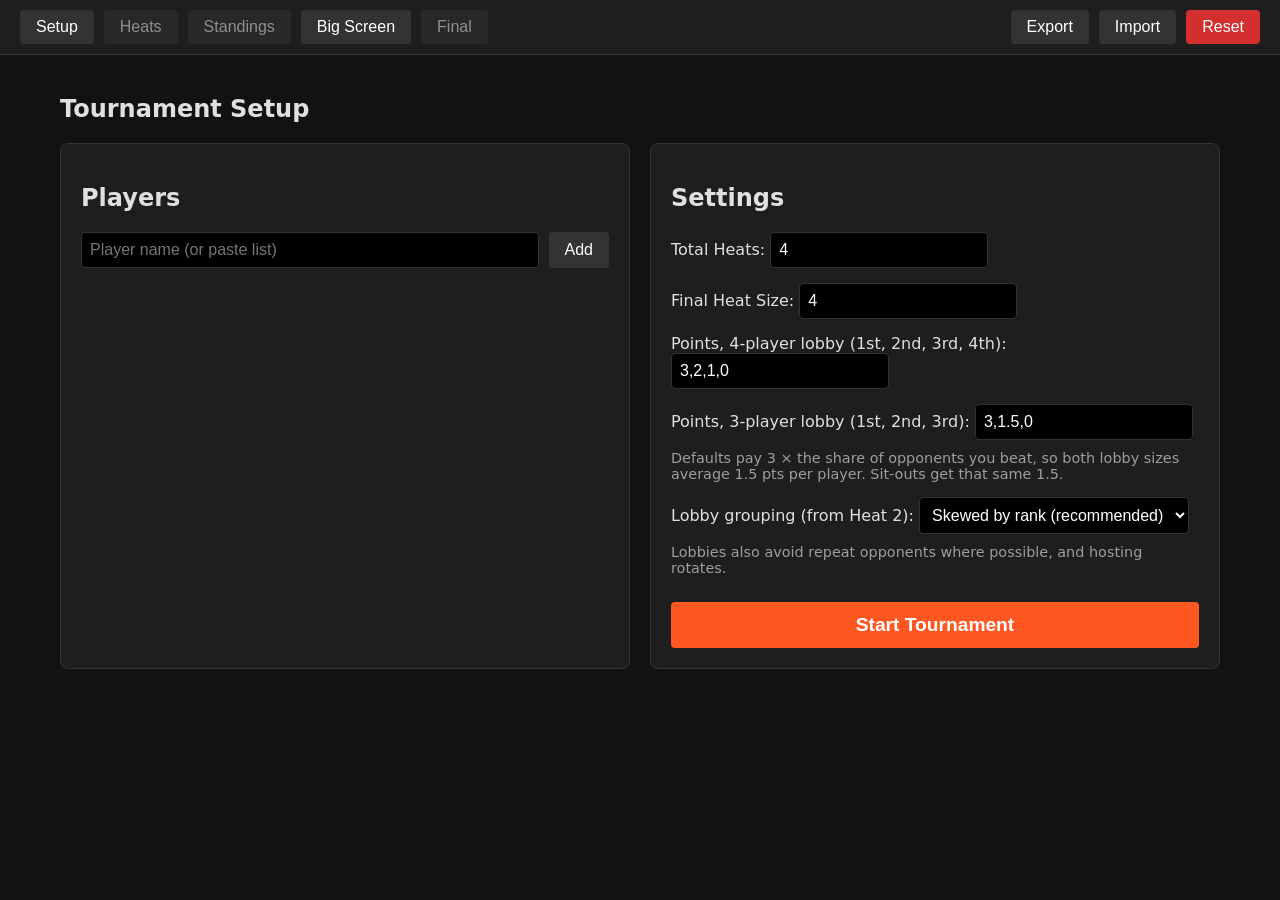
<file: index.html>
<!DOCTYPE html>
<html lang="en">
<head>
  <meta charset="UTF-8">
  <meta name="viewport" content="width=device-width, initial-scale=1.0">
  <title>UCH LAN Tracker</title>
  <link rel="stylesheet" href="css/style.css">
</head>
<body>
  <nav id="main-nav">
    <button onclick="UCH.UI.showScreen('setup')">Setup</button>
    <button onclick="UCH.UI.showScreen('heats')" id="nav-heats" disabled>Heats</button>
    <button onclick="UCH.UI.showScreen('standings')" id="nav-standings" disabled>Standings</button>
    <button onclick="UCH.UI.toggleBigScreen()">Big Screen</button>
    <button onclick="UCH.UI.showScreen('final')" id="nav-final" disabled>Final</button>
    <div class="spacer"></div>
    <button onclick="UCH.UI.exportData()">Export</button>
    <button onclick="document.getElementById('import-file').click()">Import</button>
    <input type="file" id="import-file" accept=".json" style="display:none" onchange="UCH.UI.importData(event)">
    <button class="danger" onclick="UCH.UI.resetTournament()">Reset</button>
  </nav>

  <main id="app">
    <button id="exit-big-screen" class="primary" onclick="UCH.UI.toggleBigScreen()" style="display:none; position:fixed; top:20px; right:20px; z-index:9999;">Exit Big Screen</button>
    <!-- Setup Screen -->
    <section id="screen-setup" class="screen active">
      <h1>Tournament Setup</h1>
      <div class="setup-grid">
        <div class="card">
          <h2>Players</h2>
          <div class="input-group">
            <input type="text" id="new-player" placeholder="Player name (or paste list)" onkeypress="if(event.key==='Enter') UCH.UI.addPlayer()">
            <button onclick="UCH.UI.addPlayer()">Add</button>
          </div>
          <p id="setup-error" class="error"></p>
          <ul id="player-list"></ul>
        </div>
        <div class="card">
          <h2>Settings</h2>
          <label>Total Heats: <input type="number" id="setting-heats" value="4" min="1"></label>
          <label>Final Heat Size: <input type="number" id="setting-final" value="4" min="2"></label>
          <label>Points, 4-player lobby (1st, 2nd, 3rd, 4th): <input type="text" id="setting-points-4" value="3,2,1,0"></label>
          <label>Points, 3-player lobby (1st, 2nd, 3rd): <input type="text" id="setting-points-3" value="3,1.5,0"></label>
          <p class="hint">Defaults pay 3 &times; the share of opponents you beat, so both lobby sizes average 1.5 pts per player. Sit-outs get that same 1.5.</p>
          <label>Lobby grouping (from Heat 2):
            <select id="setting-seeding">
              <option value="skewed">Skewed by rank (recommended)</option>
              <option value="random">Fully random</option>
              <option value="strict">Strict by rank</option>
            </select>
          </label>
          <p class="hint">Lobbies also avoid repeat opponents where possible, and hosting rotates.</p>
          <p id="setup-locked" class="hint" style="display:none;">Tournament in progress: settings are locked. Players added now join the next unplayed heat. Use Drop for anyone who leaves.</p>
          <p id="settings-error" class="error"></p>
          <button id="start-btn" class="primary large" onclick="UCH.UI.startTournament()">Start Tournament</button>
        </div>
      </div>
    </section>

    <!-- Heats Screen -->
    <section id="screen-heats" class="screen">
      <header class="heat-header">
        <h1 id="heat-title">Heat X</h1>
        <div class="heat-actions">
          <button onclick="UCH.UI.prevHeat()" id="btn-prev-heat">&larr; Previous Heat</button>
          <button onclick="UCH.UI.nextHeat()" id="btn-next-heat">Next Heat &rarr;</button>
          <button onclick="UCH.UI.rerollCurrentHeat()" id="btn-reroll">Reroll Lobbies</button>
          <button onclick="UCH.UI.unlockHeat()" id="btn-unlock-heat" style="display:none;">Edit Results</button>
        </div>
      </header>
      <div id="heat-pods" class="pods-container"></div>
      <div id="heat-sitouts" class="sitouts-container"></div>
      <p id="heat-error" class="error"></p>
      <button id="btn-save-heat" class="primary large" onclick="UCH.UI.saveHeat()">Save & Next Heat</button>
    </section>

    <!-- Standings Screen -->
    <section id="screen-standings" class="screen">
      <h1>Standings</h1>
      <table class="standings-table">
        <thead>
          <tr>
            <th>Rank</th><th>Player</th><th><span class="hide-on-big">Total </span>Pts</th><th><span class="hide-on-big">Lobby </span>Wins</th><th class="hide-on-big">History</th>
          </tr>
        </thead>
        <tbody id="standings-body"></tbody>
      </table>
    </section>

    <!-- Final Screen -->
    <section id="screen-final" class="screen">
      <h1>Grand Final</h1>
      <div id="champion-banner" class="champion-banner" style="display:none;"></div>
      <div id="final-tie-resolver" style="display:none;" class="card warning admin-only">
        <h3>Tie at Cutoff</h3>
        <p>Select the players advancing to the final:</p>
        <div id="tie-candidates"></div>
        <button onclick="UCH.UI.resolveFinalTie()">Confirm Finalists</button>
      </div>
      <div id="final-pod-container"></div>
    </section>
  </main>

  <script>window.UCH = {};</script>
  <script src="js/state.js"></script>
  <script src="js/pods.js"></script>
  <script src="js/scoring.js"></script>
  <script src="js/ui.js"></script>
  <script src="js/app.js"></script>
</body>
</html>
</file>
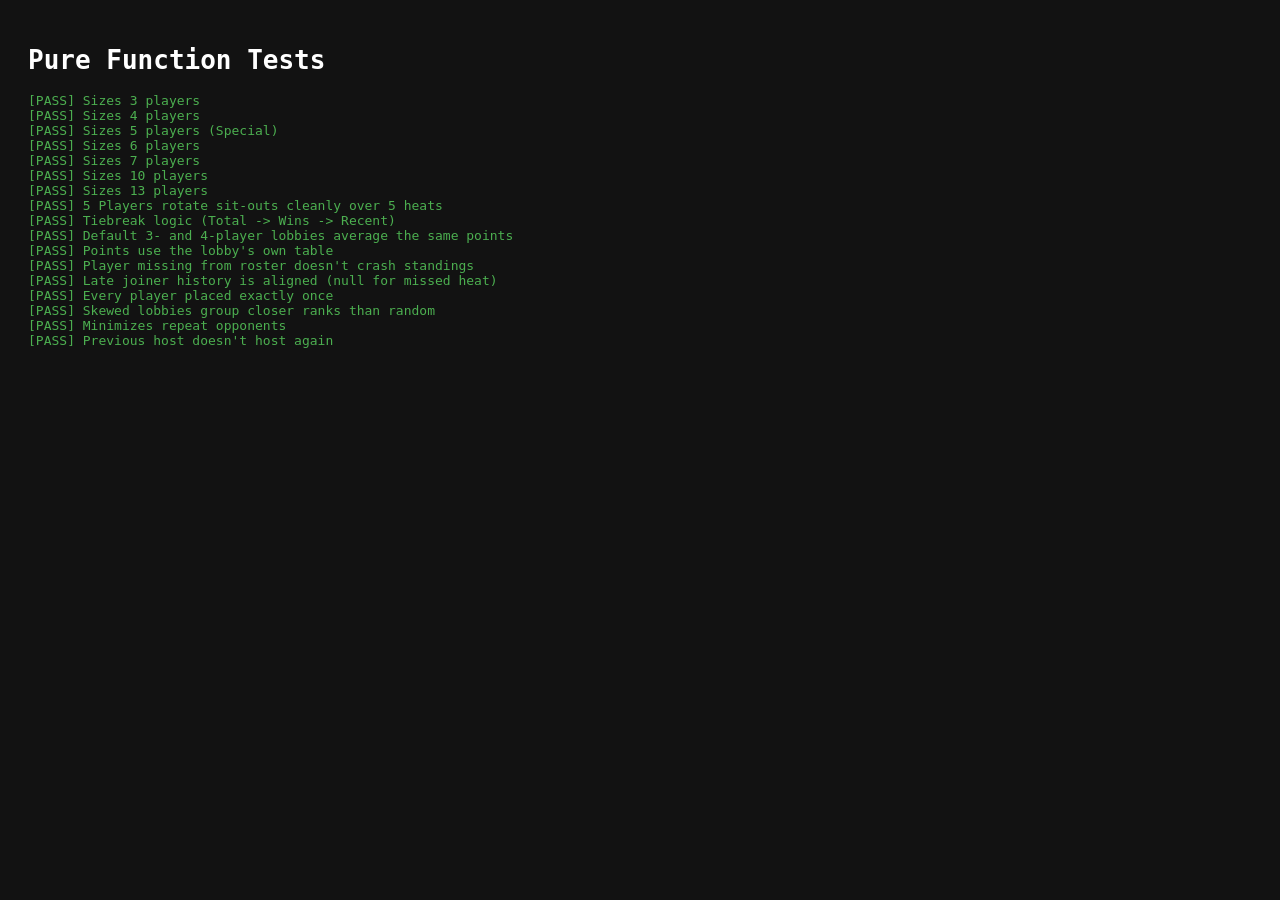
<file: tests.html>
<!DOCTYPE html>
<html lang="en">
<head>
  <meta charset="UTF-8">
  <title>UCH Tests</title>
  <style>
    body { font-family: monospace; background: #121212; color: #fff; padding: 20px; }
    .pass { color: #4caf50; }
    .fail { color: #f44336; }
  </style>
</head>
<body>
  <h1>Pure Function Tests</h1>
  <div id="output"></div>

  <script>window.UCH = {};</script>
  <script src="js/pods.js"></script>
  <script src="js/scoring.js"></script>
  <script>
    const output = document.getElementById('output');
    function assert(name, condition) {
      const el = document.createElement('div');
      el.className = condition ? 'pass' : 'fail';
      el.innerText = `[${condition ? 'PASS' : 'FAIL'}] ${name}`;
      output.appendChild(el);
    }

    // -- Test Pods --
    assert("Sizes 3 players", JSON.stringify(UCH.Pods.calculatePodSizes(3).sizes) === '[3]');
    assert("Sizes 4 players", JSON.stringify(UCH.Pods.calculatePodSizes(4).sizes) === '[4]');
    assert("Sizes 5 players (Special)", UCH.Pods.calculatePodSizes(5).sizes[0] === 4 && UCH.Pods.calculatePodSizes(5).sitOuts === 1);
    assert("Sizes 6 players", JSON.stringify(UCH.Pods.calculatePodSizes(6).sizes) === '[3,3]');
    assert("Sizes 7 players", JSON.stringify(UCH.Pods.calculatePodSizes(7).sizes) === '[4,3]');
    assert("Sizes 10 players", JSON.stringify(UCH.Pods.calculatePodSizes(10).sizes) === '[4,3,3]');
    assert("Sizes 13 players", JSON.stringify(UCH.Pods.calculatePodSizes(13).sizes) === '[4,3,3,3]');

    // -- Test Sit-out Rotation --
    const p5 = ['A','B','C','D','E'];
    let history = [];
    let satOut = new Set();
    for(let i=0; i<5; i++) {
      const res = UCH.Pods.generatePods(p5, [], history, i===0);
      history.push({ sitOuts: res.sitOuts, pods: res.pods });
      satOut.add(res.sitOuts[0]);
    }
    assert("5 Players rotate sit-outs cleanly over 5 heats", satOut.size === 5);

    // -- Test Scoring & Tiebreaks --
    const players = ['A', 'B', 'C'];
    const heats = [
      { locked: true, sitOuts: [], pods: [['A','B','C']], results: { 'A':1, 'B':2, 'C':3 } },
      { locked: true, sitOuts: [], pods: [['A','B','C']], results: { 'A':3, 'B':2, 'C':1 } }
    ];
    // 3-player lobby points: 3, 1.5, 0
    // Points: A: 3+0=3, B: 1.5+1.5=3, C: 0+3=3. 
    // Wins: A:1, C:1, B:0. (B drops to rank 3)
    // Recent Placement: C got 1st in heat 2, A got 3rd. C wins tiebreak over A.
    // Order should be C (rank 1), A (rank 2), B (rank 3)
    const pts = { 3: [3,1.5,0], 4: [3,2,1,0] };
    const standings = UCH.Scoring.calculateStandings(players, heats, pts, 1.5);
    
    assert("Tiebreak logic (Total -> Wins -> Recent)", 
      standings[0].name === 'C' && standings[1].name === 'A' && standings[2].name === 'B');

    // -- Fair points by lobby size --
    const avg = t => t.reduce((a,b)=>a+b,0) / t.length;
    assert("Default 3- and 4-player lobbies average the same points", avg(pts[3]) === avg(pts[4]));
    const mixed = UCH.Scoring.calculateStandings(['A','B','C','D','E','F','G'],
      [{ locked: true, sitOuts: [], pods: [['A','B','C','D'],['E','F','G']], results: {A:1,B:2,C:3,D:4,E:1,F:2,G:3} }], pts, 1.5);
    const tot = n => mixed.find(s => s.name === n).total;
    assert("Points use the lobby's own table", tot('B') === 2 && tot('F') === 1.5 && tot('G') === 0);

    // -- Roster changes don't crash or misalign --
    const h4 = [
      { locked: true, sitOuts: [], pods: [['A','B','C','D']], results: {A:1,B:2,C:3,D:4} },
      { locked: true, sitOuts: [], pods: [['A','B'],['C','E','F']], results: {A:1,B:2,C:1,E:2,F:3} }
    ];
    let crashed = false, st2;
    try { st2 = UCH.Scoring.calculateStandings(['A','B','C','E','F'], h4, pts, 1.5); } catch (e) { crashed = true; }
    assert("Player missing from roster doesn't crash standings", !crashed);
    assert("Late joiner history is aligned (null for missed heat)",
      !crashed && JSON.stringify(st2.find(s => s.name === 'E').history) === '[null,2]');

    // -- Pod generation --
    const twelve = 'ABCDEFGHIJKL'.split('');
    const fakeStandings = twelve.map((n, i) => ({ name: n, total: 12 - i, rank: i + 1 }));
    let spreadSum = 0;
    const trials = 200;
    for (let t = 0; t < trials; t++) {
      const g = UCH.Pods.generatePods(twelve, fakeStandings, [], false, 'skewed');
      const flat = g.pods.flat();
      if (flat.length !== 12 || new Set(flat).size !== 12) { spreadSum = NaN; break; }
      g.pods.forEach(pod => { const r = pod.map(p => twelve.indexOf(p)); spreadSum += Math.max(...r) - Math.min(...r); });
    }
    let randSpread = 0;
    for (let t = 0; t < trials; t++) {
      UCH.Pods.generatePods(twelve, fakeStandings, [], false, 'random').pods.forEach(pod => {
        const r = pod.map(p => twelve.indexOf(p)); randSpread += Math.max(...r) - Math.min(...r);
      });
    }
    assert("Every player placed exactly once", !Number.isNaN(spreadSum));
    assert("Skewed lobbies group closer ranks than random", spreadSum < randSpread * 0.75);

    // 8 players, 1 prior heat of [ABCD][EFGH]: the fewest possible rematches is a 2+2 mix in each lobby
    const eight = 'ABCDEFGH'.split('');
    const prev = [{ sitOuts: [], pods: [['A','B','C','D'],['E','F','G','H']] }];
    let allMixed = true;
    for (let t = 0; t < 50; t++) {
      UCH.Pods.generatePods(eight, [], prev, false, 'random').pods.forEach(pod => {
        if (pod.filter(p => 'ABCD'.includes(p)).length !== 2) allMixed = false;
      });
    }
    assert("Minimizes repeat opponents", allMixed);

    const hosted = UCH.Pods.generatePods(['A','B','C','D'], [], [{ sitOuts: [], pods: [['A','B','C','D']] }], false, 'random');
    assert("Previous host doesn't host again", hosted.pods[0][0] !== 'A');

  </script>
</body>
</html>
</file>
<file: css/style.css>
:root {
  --bg: #121212; --card: #1e1e1e; --text: #e0e0e0;
  --primary: #ff5722; --primary-hover: #e64a19;
  --danger: #d32f2f; --border: #333;
}
* { box-sizing: border-box; }
body { font-family: system-ui, sans-serif; background: var(--bg); color: var(--text); margin: 0; padding: 0; }
button { background: #333; color: white; border: none; padding: 8px 16px; border-radius: 4px; cursor: pointer; font-size: 1rem;}
button:hover:not(:disabled) { background: #444; }
button.primary { background: var(--primary); font-weight: bold; }
button.primary:hover { background: var(--primary-hover); }
button.danger { background: var(--danger); }
button:disabled { opacity: 0.5; cursor: not-allowed; }
button.large { padding: 12px 24px; font-size: 1.2rem; width: 100%; margin-top: 10px; }
input { background: #000; color: white; border: 1px solid var(--border); padding: 8px; border-radius: 4px; font-size: 1rem; }
.error { color: #ff5252; font-weight: bold; }
.hint { color: #9e9e9e; font-size: 0.9rem; margin: -5px 0 15px; }
select, input:disabled { font-size: 1rem; }
.card select { background: #000; color: white; border: 1px solid var(--border); padding: 8px; border-radius: 4px; }
.dropped { opacity: 0.5; }
.champion-banner { text-align: center; font-size: 2.5rem; font-weight: bold; color: #ffb300; padding: 20px; margin-bottom: 20px; border: 3px solid #ffb300; border-radius: 12px; }
.champion-sub { font-size: 1.2rem; text-transform: uppercase; letter-spacing: 0.2em; }
.warning { border-left: 4px solid #ffb300; }

#main-nav { display: flex; gap: 10px; background: var(--card); padding: 10px 20px; border-bottom: 1px solid var(--border); }
.spacer { flex-grow: 1; }
#app { padding: 20px; max-width: 1200px; margin: 0 auto; }
.screen { display: none; }
.screen.active { display: block; }

.setup-grid { display: grid; grid-template-columns: 1fr 1fr; gap: 20px; }
.card { background: var(--card); padding: 20px; border-radius: 8px; border: 1px solid var(--border); margin-bottom: 20px;}
.card label { display: block; margin-bottom: 15px; }
.input-group { display: flex; gap: 10px; margin-bottom: 10px; }
.input-group input { flex-grow: 1; }
#player-list { list-style: none; padding: 0; }
#player-list li { display: flex; justify-content: space-between; padding: 8px; border-bottom: 1px solid var(--border); }

.heat-header { display: flex; justify-content: space-between; align-items: center; }
.pods-container { display: grid; grid-template-columns: repeat(auto-fit, minmax(300px, 1fr)); gap: 20px; }
.pod-card { background: var(--card); padding: 15px; border-radius: 8px; }
.pod-row { display: flex; justify-content: space-between; align-items: center; margin-bottom: 10px; font-size: 1.2rem; }
.pod-row select { background: #000; color: white; padding: 8px; font-size: 1.1rem; border-radius: 4px; border: 1px solid var(--border); }

.standings-table { width: 100%; border-collapse: collapse; }
.standings-table th, .standings-table td { padding: 12px; text-align: left; border-bottom: 1px solid var(--border); }
.standings-table th { background: var(--card); color: var(--primary); }

/* Big Screen Mode
   Tuned for a 1024x768 (4:3) projector (Dell 3400MP). Everything is sized from the viewport so it
   fits without scrolling: lobbies scale with the number of lobby rows, standings with player count. */
body.big-screen { background: #FAF3E0; color: #2C1E16; font-family: "Arial Black", "Impact", sans-serif; }
body.big-screen #main-nav { display: none; }
body.big-screen #exit-big-screen { display: none !important; /* Hide to prevent clutter, use OS close */ }

/* Big Screen Layout */
body.big-screen #app {
  max-width: 100%;
  padding: 2.5vh 2vw;
  display: grid;
  grid-template-columns: 1fr 1fr;
  gap: 2.5vw;
  height: 100vh;
  overflow: hidden;
}

body.big-screen .screen { display: none !important; }
body.big-screen #screen-standings { display: block !important; height: 100%; min-width: 0; }
body.big-screen #screen-heats { display: block !important; height: 100%; min-width: 0; }

/* Final Mode Override */
body.big-screen.show-final #screen-heats { display: none !important; }
body.big-screen.show-final #screen-final { display: block !important; height: 100%; min-width: 0; }

/* UCH Light Theme & Scaling */
body.big-screen .card,
body.big-screen .pod-card {
  background: #FFF;
  border: 3px solid #D35400;
  border-radius: 10px;
  box-shadow: 3px 3px 0 #2C1E16;
}
body.big-screen h1, body.big-screen h2, body.big-screen h3 {
  margin-top: 0;
  color: #C0392B;
  text-transform: uppercase;
}
body.big-screen h1 { font-size: 5vh; line-height: 1.1; margin-bottom: 1.5vh; }
body.big-screen .heat-header h1 { margin-bottom: 1.5vh; }
body.big-screen .card { padding: 1vh 1vw; margin-bottom: 1.5vh; font-size: 2.6vh; }

/* Standings: rows share the height left under the title; capped by width so names fit the column */
body.big-screen .standings-table {
  table-layout: fixed;
  font-size: min(calc((100vh - 14vh) / (var(--player-count, 10) * 1.4 + 1)), 3.2vw);
  line-height: 1.1;
}
body.big-screen .standings-table th {
  background: #2980B9;
  color: #FFF;
  text-transform: uppercase;
  border-bottom: 3px solid #2C1E16;
  font-size: 0.6em;
  white-space: nowrap;
}
body.big-screen .standings-table th:nth-child(1) { width: 14%; }
body.big-screen .standings-table th:nth-child(3),
body.big-screen .standings-table th:nth-child(4) { width: 18%; }
body.big-screen .standings-table td {
  border-bottom: 2px solid #E67E22;
  white-space: nowrap;
  overflow: hidden;
  text-overflow: ellipsis;
}
body.big-screen .standings-table th,
body.big-screen .standings-table td { padding: 0.1em 0.3em; }

/* Lobbies: --pod-cols / --pod-rows are set by renderHeat. A 4-player card is ~7.5em tall. */
body.big-screen .pods-container {
  display: grid;
  grid-template-columns: repeat(var(--pod-cols, 2), minmax(0, 1fr));
  gap: 2vh 1.5vw;
  font-size: min(
    calc((100vh - 17vh - (var(--pod-rows, 2) - 1) * 2vh) / (var(--pod-rows, 2) * 7.5)),
    var(--pod-max-font, 2.6vw)
  );
}
body.big-screen .pods-container.single { --pod-max-font: 4vw; }
body.big-screen .pod-card { padding: 0.4em 0.6em; }
body.big-screen .pod-card h3 { font-size: 1em; margin: 0 0 0.3em; }
body.big-screen .pod-row { font-size: 1em; margin-bottom: 0.2em; gap: 0.4em; }
body.big-screen .player-name { display: flex; align-items: center; min-width: 0; }
body.big-screen .name-text { min-width: 0; overflow: hidden; text-overflow: ellipsis; white-space: nowrap; }
body.big-screen .host-badge { flex-shrink: 0; }
body.big-screen #final-pod-container .pod-card { font-size: min(4.5vh, 3vw); }

body.big-screen .hide-on-big,
body.big-screen .admin-only,
body.big-screen button {
  display: none !important;
}

/* Darker accents than the admin view: a dim projector washes out light green/orange on white */
.big-screen-only { display: none; }
body.big-screen .big-screen-only { display: inline; font-weight: bold; color: #1E7B45; flex-shrink: 0; }
body.big-screen .champion-banner {
  background: #FFF; color: #C0392B; border: 4px solid #D35400; box-shadow: 4px 4px 0 #2C1E16;
  font-size: min(6vh, 4vw); padding: 1.5vh 1vw; margin-bottom: 2vh;
}
body.big-screen .champion-sub { font-size: 0.4em; }
body.big-screen .host-badge {
  background: #D35400; color: #FFF; font-size: 0.55em; padding: 0.1em 0.4em;
  border-radius: 4px; margin-left: 0.3em; vertical-align: middle;
}
</file>
